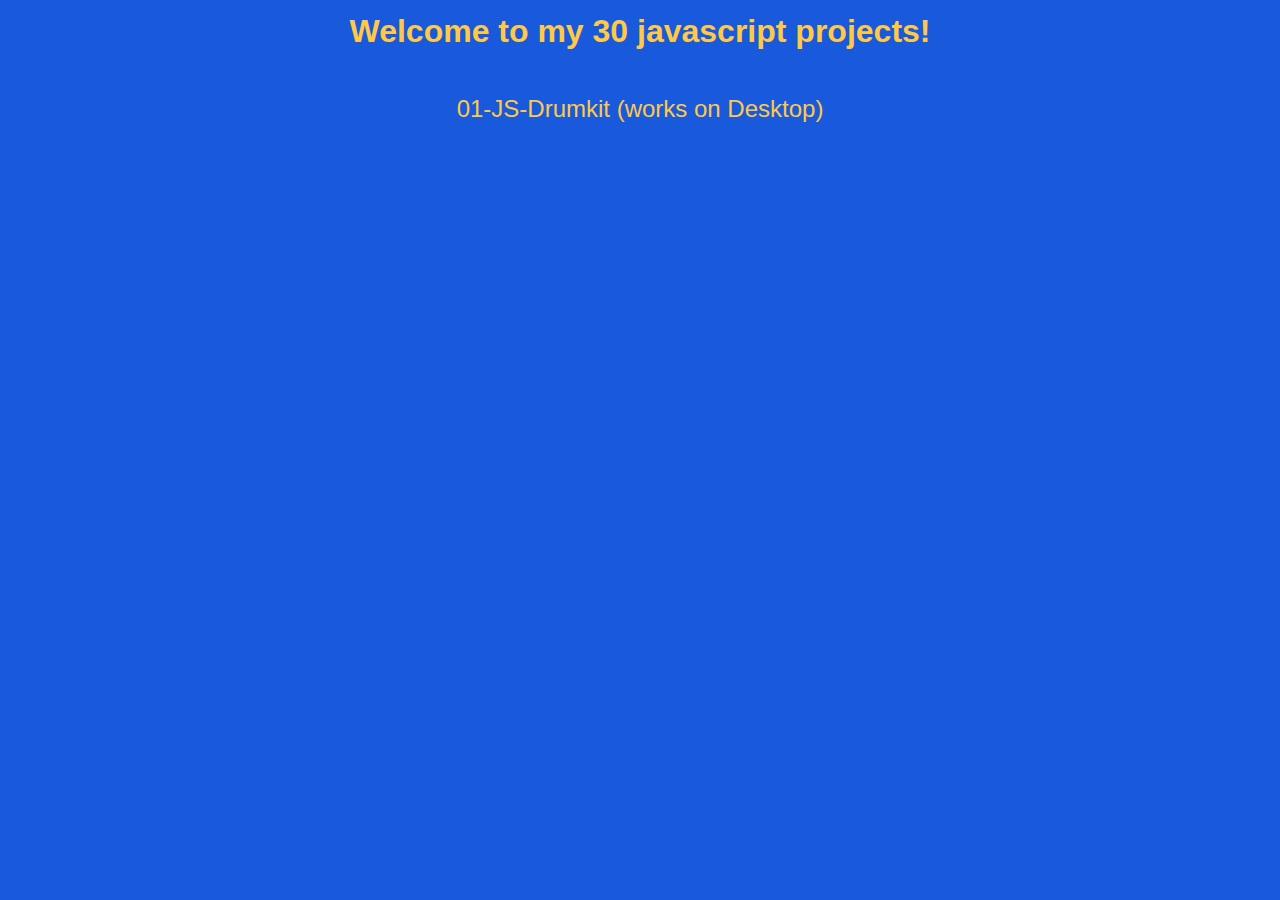
<file: index.html>
<!DOCTYPE html>
<html lang="en">
  <head>
    <meta charset="UTF-8" />
    <meta http-equiv="X-UA-Compatible" content="IE=edge" />
    <meta name="viewport" content="width=device-width, initial-scale=1.0" />
    <title>30 JS projects</title>
    <link rel="stylesheet" href="styles.css" />
  </head>
  <body>
    <h1>Welcome to my 30 javascript projects!</h1>
    <div class="projects-list">
      <a href="./01-JS-Drumkit/">01-JS-Drumkit (works on Desktop)</a>
    </div>
  </body>
</html>
</file>
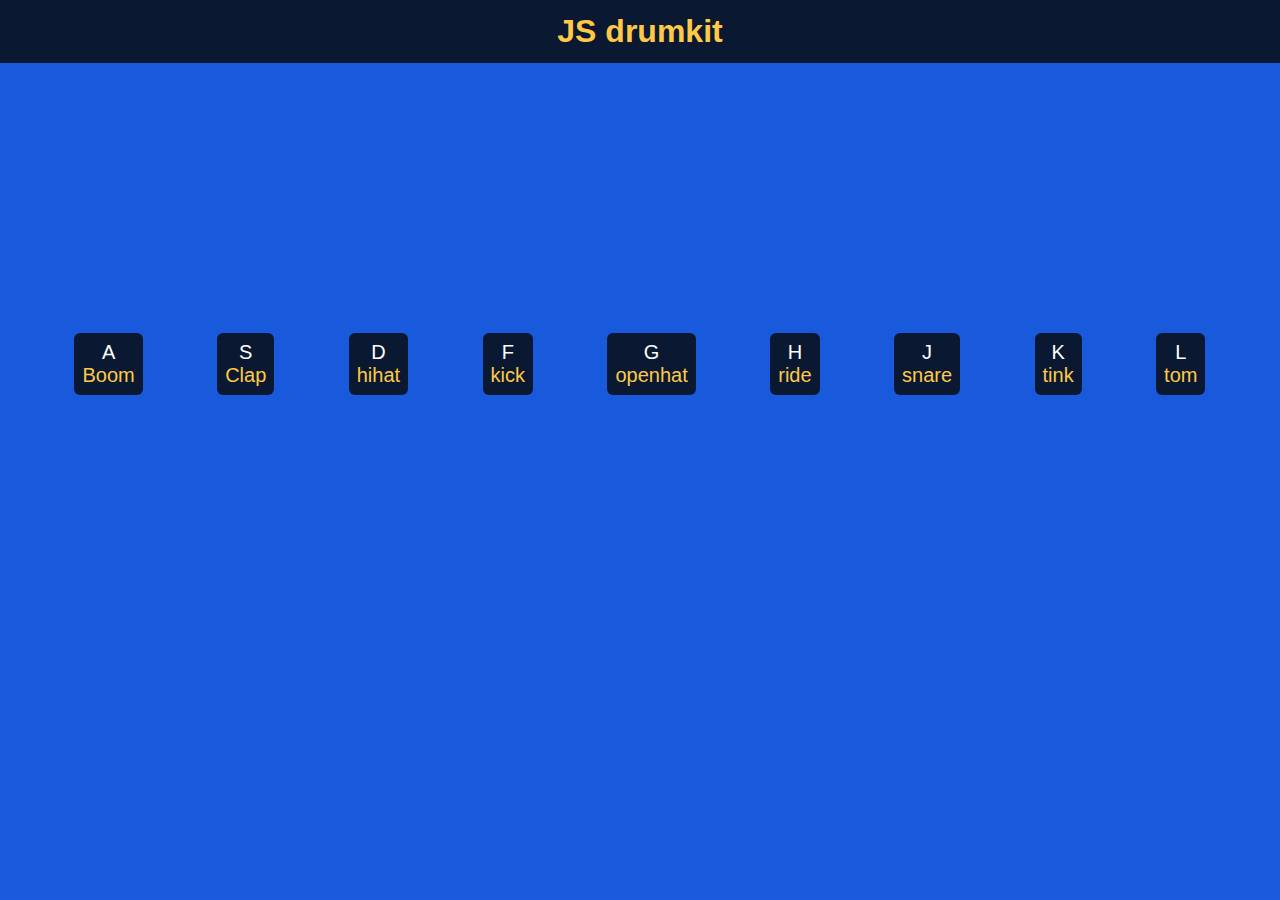
<file: 01-JS-Drumkit/index.html>
<!DOCTYPE html>
<html lang="en">
  <head>
    <meta charset="UTF-8" />
    <meta http-equiv="X-UA-Compatible" content="IE=edge" />
    <meta name="viewport" content="width=device-width, initial-scale=1.0" />
    <title>JS Drum-kit</title>
    <link rel="stylesheet" href="style.css" />
  </head>
  <body>
    <h1>JS drumkit</h1>
    <div class="keys">
      <div data-key="97" class="key">
        <kbd>A</kbd>
        <span>Boom</span>
      </div>
      <div data-key="115" class="key">
        <kbd>S</kbd>
        <span>Clap</span>
      </div>
      <div data-key="100" class="key">
        <kbd>D</kbd>
        <span>hihat</span>
      </div>
      <div data-key="102" class="key">
        <kbd>F</kbd>
        <span>kick</span>
      </div>
      <div data-key="103" class="key">
        <kbd>G</kbd>
        <span>openhat</span>
      </div>
      <div data-key="104" class="key">
        <kbd>H</kbd>
        <span>ride</span>
      </div>
      <div data-key="106" class="key">
        <kbd>J</kbd>
        <span>snare</span>
      </div>
      <div data-key="107" class="key">
        <kbd>K</kbd>
        <span>tink</span>
      </div>
      <div data-key="108" class="key">
        <kbd>L</kbd>
        <span>tom</span>
      </div>
    </div>
    <audio data-key="97" src="sounds/boom.wav"></audio>
    <audio data-key="115" src="sounds/clap.wav"></audio>
    <audio data-key="100" src="sounds/hihat.wav"></audio>
    <audio data-key="102" src="sounds/kick.wav"></audio>
    <audio data-key="103" src="sounds/openhat.wav"></audio>
    <audio data-key="104" src="sounds/ride.wav"></audio>
    <audio data-key="106" src="sounds/snare.wav"></audio>
    <audio data-key="107" src="sounds/tink.wav"></audio>
    <audio data-key="108" src="sounds/tom.wav"></audio>
  </body>
  <script src="main.js" type="text/javascript"></script>
</html>
</file>
<file: styles.css>
* {
  font-family: "Segoe UI", Tahoma, Geneva, Verdana, sans-serif;
}
h1 {
  text-align: center;
  margin: auto;
  padding: 0.4em;
}

body {
  padding: 0;
  margin: 0;
  background-color: #185adb;
  color: #ffc947;
}
a,
a:active,
a:visited {
  color: #ffc947;
  text-decoration: none;
  font-size: 1.5rem;
  text-align: center;
}

.projects-list {
  display: flex;
  margin: 2em auto;
  flex: 1;
  align-items: center;
  flex-direction: column;
}
</file>
<file: 01-JS-Drumkit/style.css>
* {
  font-family: "Segoe UI", Tahoma, Geneva, Verdana, sans-serif;
}

h1,
h2,
h3,
h4,
h5,
h6 {
  color: #ffc947;
}

h1 {
  text-align: center;
  background-color: #0a1931;
  margin: auto;
  padding: 0.4em;
}

body {
  padding: 0;
  margin: 0;
  background-color: #185adb;
}

.keys {
  display: flex;
  flex-direction: row;
  justify-content: space-evenly;
  margin: 30vh auto;
}

.key {
  display: flex;
  flex-direction: column;
  background-color: #0a1931;
  color: white;
  padding: 0.4em;
  align-items: center;
  font-size: 1.25rem;
  cursor: grab;
  border-radius: 6px;
  transition: all 0.08s;
}

.key span {
  color: #ffc947;
}

.active {
  border: 3px solid #ffc947;
  transform: scale(1.1);
}
</file>
